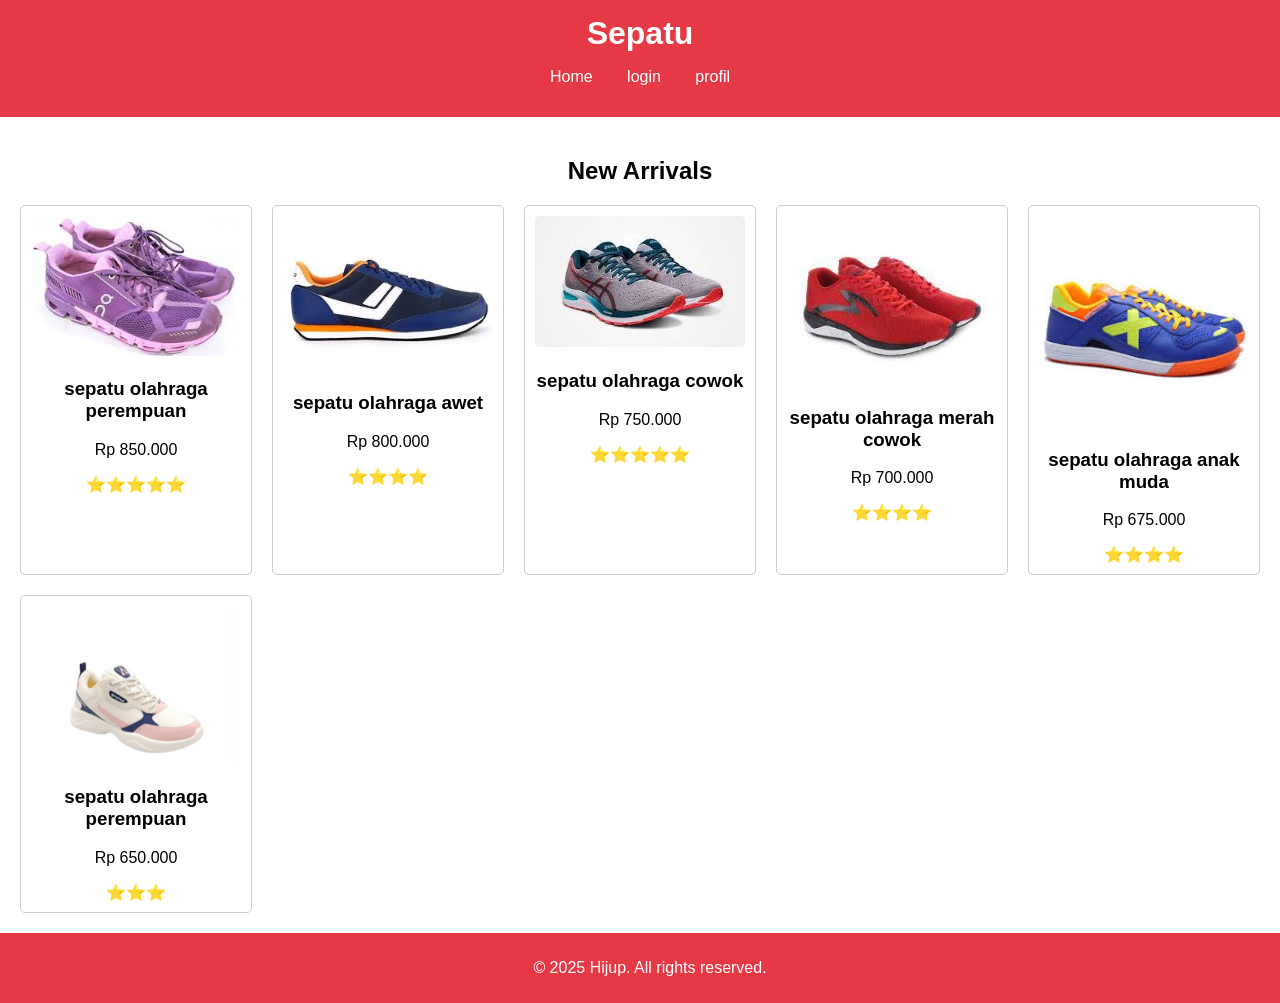
<file: beranda_home1.html>
<!DOCTYPE html>  
<html lang="id">  
<head>  
    <meta charset="UTF-8">  
    <meta name="viewport" content="width=device-width, initial-scale=1.0">  
    <title>Halaman Home - Hijup</title>  
    <link rel="stylesheet" href="beranda_home1.css">  
</head>  
<body>  
    <header>  
        <div class="logo">  
            <h1>Sepatu</h1>  
        </div>  
        <nav>  
            <ul>  
                <li><a href="halaman_utama.html">Home</a></li>  
                <li><a href="login.html">login</a></li>  
                <li><a href="kevin.html">profil</a></li>   
            </ul>  
        </nav>  
    </header>  

    <main>  
        <h2>New Arrivals</h2>  
        <div class="product-grid">  
            <div class="product-item">  
                <img src="sepatubagus_1.jpg" alt="Produk 1">  
                <h3>sepatu olahraga perempuan</h3>  
                <p>Rp 850.000</p>  
                <div class="ratings">⭐⭐⭐⭐⭐</div>  
            </div>  
            <div class="product-item">  
                <img src="sepatu2.jpg" alt="Produk 2">  
                <h3>sepatu olahraga awet</h3>  
                <p>Rp 800.000</p>  
                <div class="ratings">⭐⭐⭐⭐</div>  
            </div>  
            <div class="product-item">  
                <img src="sepatubagus_3.jpg" alt="Produk 3">  
                <h3>sepatu olahraga cowok</h3>  
                <p>Rp 750.000</p>  
                <div class="ratings">⭐⭐⭐⭐⭐</div>  
            </div>  
            <div class="product-item">  
                <img src="sepatubagus_4.jpg" alt="Produk 4">  
                <h3>sepatu olahraga merah cowok</h3>  
                <p>Rp 700.000</p>  
                <div class="ratings">⭐⭐⭐⭐</div>  
            </div>  
            <div class="product-item">  
                <img src="sepatubagus_5.jpg" alt="Produk 5">  
                <h3>sepatu olahraga anak muda</h3>  
                <p>Rp 675.000</p>  
                <div class="ratings">⭐⭐⭐⭐</div>  
            </div>  
            <div class="product-item">  
                <img src="sepatubagus_6.png" alt="Produk 6">  
                <h3>sepatu olahraga perempuan</h3>  
                <p>Rp 650.000</p>  
                <div class="ratings">⭐⭐⭐</div>  
            </div>  
        </div>  
    </main>  

    <footer>  
        <p>&copy; 2025 Hijup. All rights reserved.</p>  
    </footer>  
</body>  
</html>
</file>
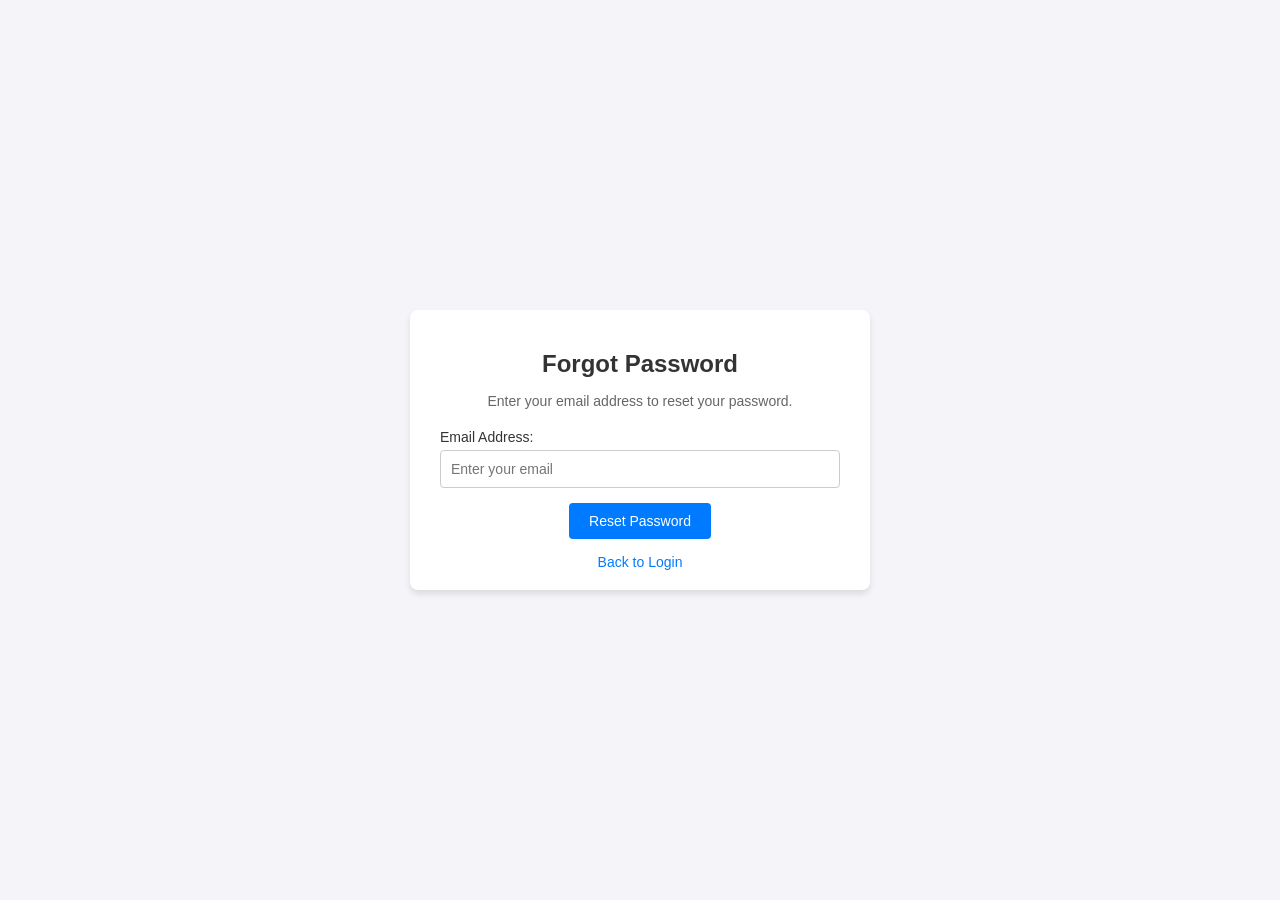
<file: forgot_password.html>
<!DOCTYPE html>
<html lang="en">
<head>
    <meta charset="UTF-8">
    <meta name="viewport" content="width=device-width, initial-scale=1.0">
    <title>Forgot Password</title>
    <link rel="stylesheet" href="forgot_password.css">
</head>
<body>

    <div class="forgot-password-container">
        <h2>Forgot Password</h2>
        <p>Enter your email address to reset your password.</p>
        <form action="/reset-password" method="POST">
            <div class="form-group">
                <label for="email">Email Address:</label>
                <input type="email" id="email" name="email" placeholder="Enter your email" required>
            </div>
            <button type="submit">Reset Password</button>
        </form>
        <a href="login.html" class="back-to-login">Back to Login</a>
    </div>
</body>
</html>
</file>
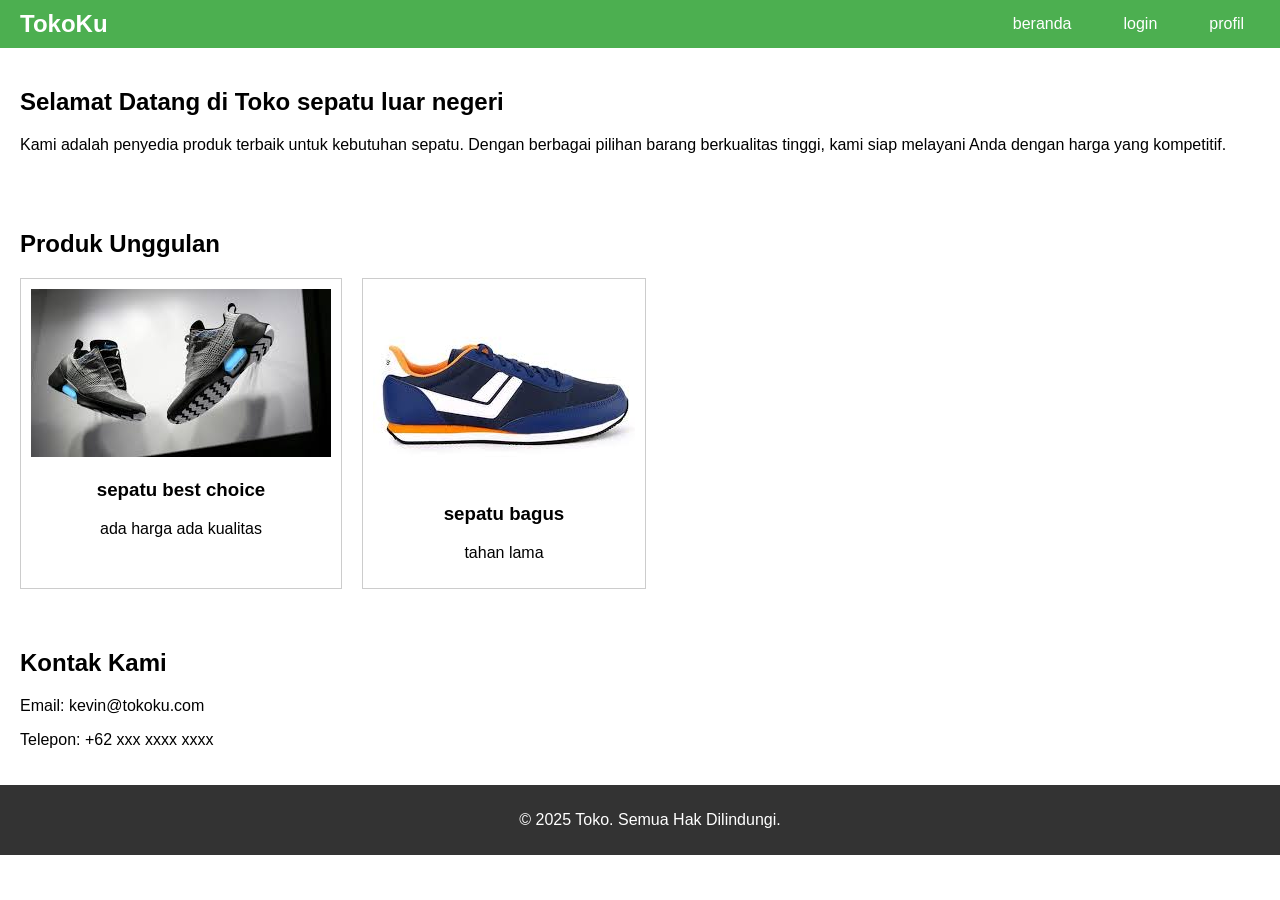
<file: halaman_utama.html>
<!DOCTYPE html>
<html lang="en">
<head>
  <meta charset="UTF-8">
  <meta name="viewport" content="width=device-width, initial-scale=1.0">
  <title>Profil Web Penjualan</title>
<link rel="stylesheet" href="halaman_utama.css"
</head>
<body>
  <header class="header">
    <div class="logo">TokoKu</div>
    <nav class="nav">
      <ul>
        <li><a href="beranda_home1.html">beranda</a></li>
        <li><a href="login.html">login</a></li>
        <li><a href="kevin.html">profil</a></li>
      </ul>
    </nav>
  </header>

  <section id="about" class="about">
    <h1>Selamat Datang di Toko sepatu luar negeri</h1>
    <p>Kami adalah penyedia produk terbaik untuk kebutuhan sepatu. Dengan berbagai pilihan barang berkualitas tinggi, kami siap melayani Anda dengan harga yang kompetitif.</p>
  </section>

  <section id="products" class="products">
    <h2>Produk Unggulan</h2>
    <div class="product-list">
      <div class="product-item">
        <img src="sepatu1.jpg" alt="Produk 1">
        <h3>sepatu best choice</h3>
        <p>ada harga ada kualitas</p>
      </div>
      <div class="product-item">
        <img src="sepatu2.jpg" alt="Produk 2">
        <h3>sepatu bagus </h3>
        <p>tahan lama </p>
      </div>
    </div>
  </section>

  <section id="contact" class="contact">
    <h2>Kontak Kami</h2>
    <p>Email: kevin@tokoku.com</p>
    <p>Telepon: +62 xxx xxxx xxxx</p>
  </section>

  <footer class="footer">
    <p>&copy; 2025 Toko. Semua Hak Dilindungi.</p>
  </footer>
</body>
</html>
</file>
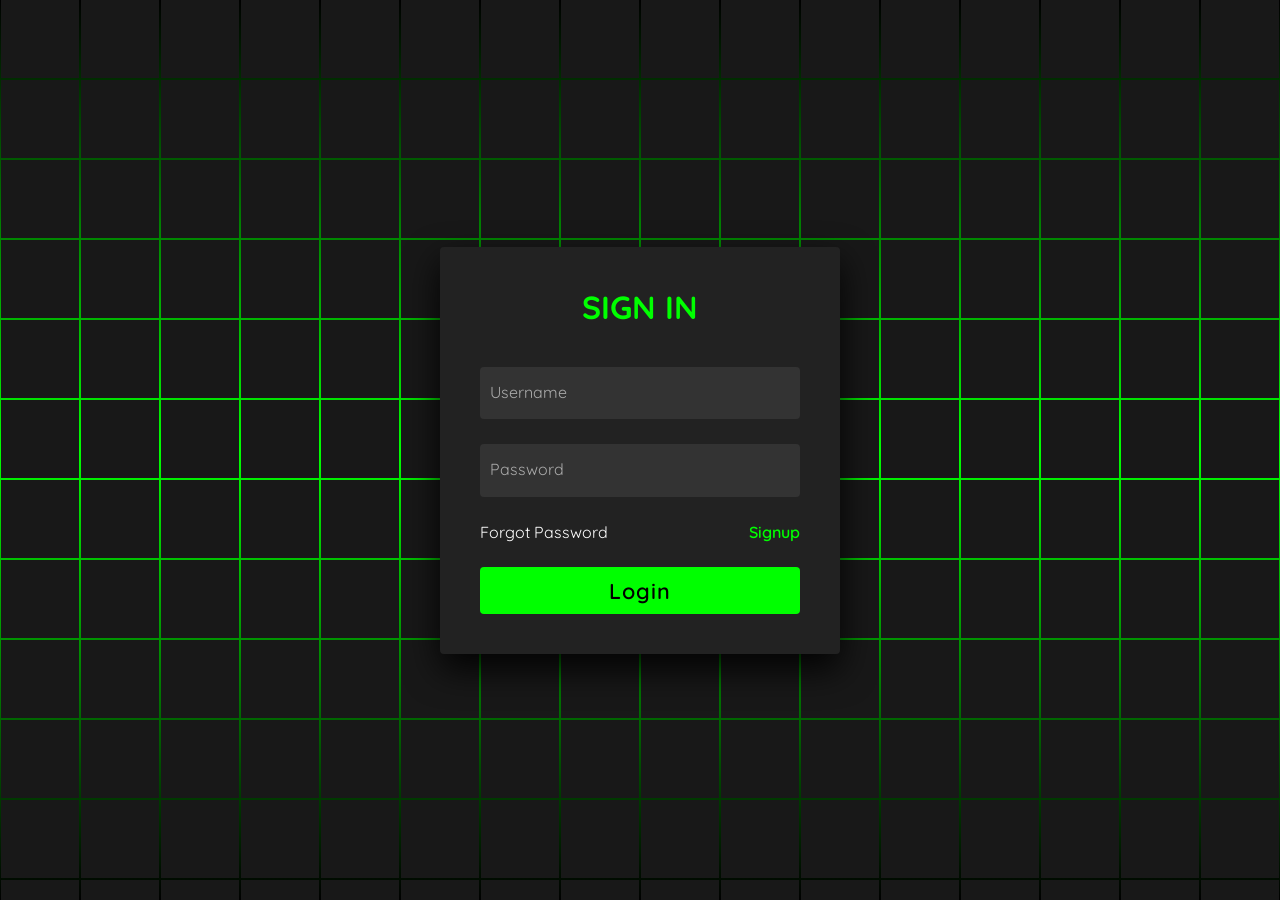
<file: login.html>
<!DOCTYPE html>
<html lang="en" >
<head>
  <meta charset="UTF-8">
  <title>Hacker Login Form</title>
  <link rel="stylesheet" href="login.css">

</head>
<body>
<!-- partial:index.partial.html -->
<section>

    <span></span>
    <span></span>
    <span></span>
    <span></span>
    <span></span>
    <span></span>
    <span></span>
    <span></span>
    <span></span>
    <span></span>
    <span></span>
    <span></span>
    <span></span>
    <span></span>
    <span></span>
    <span></span>
    <span></span>
    <span></span>
    <span></span>
    <span></span>
    <span></span>
    <span></span>
    <span></span>
    <span></span>
    <span></span>
    <span></span>
    <span></span>
    <span></span>
    <span></span>
    <span></span>
    <span></span>
    <span></span>
    <span></span>
    <span></span>
    <span></span>
    <span></span>
    <span></span>
    <span></span>
    <span></span>
    <span></span>
    <span></span>
    <span></span>
    <span></span>
    <span></span>
    <span></span>
    <span></span>
    <span></span>
    <span></span>
    <span></span>
    <span></span>
    <span></span>
    <span></span>
    <span></span>
    <span></span>
    <span></span>
    <span></span>
    <span></span>
    <span></span>
    <span></span>
    <span></span>
    <span></span>
    <span></span>
    <span></span>
    <span></span>
    <span></span>
    <span></span>
    <span></span>
    <span></span>
    <span></span>
    <span></span>
    <span></span>
    <span></span>
    <span></span>
    <span></span>
    <span></span>
    <span></span>
    <span></span>
    <span></span>
    <span></span>
    <span></span>
    <span></span>
    <span></span>
    <span></span>
    <span></span>
    <span></span>
    <span></span>
    <span></span>
    <span></span>
    <span></span>
    <span></span>
    <span></span>
    <span></span>
    <span></span>
    <span></span>
    <span></span>
    <span></span>
    <span></span>
    <span></span>
    <span></span>
    <span></span>
    <span></span>
    <span></span>
    <span></span>
    <span></span>
    <span></span>
    <span></span>
    <span></span>
    <span></span>
    <span></span>
    <span></span>
    <span></span>
    <span></span>
    <span></span>
    <span></span>
    <span></span>
    <span></span>
    <span></span>
    <span></span>
    <span></span>
    <span></span>
    <span></span>
    <span></span>
    <span></span>
    <span></span>
    <span></span>
    <span></span>
    <span></span>
    <span></span>
    <span></span>
    <span></span>
    <span></span>
    <span></span>
    <span></span>
    <span></span>
    <span></span>
    <span></span>
    <span></span>
    <span></span>
    <span></span>
    <span></span>
    <span></span>
    <span></span>
    <span></span>
    <span></span>
    <span></span>
    <span></span>
    <span></span>
    <span></span>
    <span></span>
    <span></span>
    <span></span>
    <span></span>
    <span></span>
    <span></span>
    <span></span>
    <span></span>
    <span></span>
    <span></span>
    <span></span>
    <span></span>
    <span></span>
    <span></span>
    <span></span>
    <span></span>
    <span></span>
    <span></span>
    <span></span>
    <span></span>
    <span></span>
    <span></span>
    <span></span>
    <span></span>
    <span></span>
    <span></span>
    <span></span>
    <span></span>
    <span></span>
    <span></span>
    <span></span>
    <span></span>
    <span></span>
    <span></span>
    <span></span>
    <span></span>
    <span></span>
    <span></span>
    <span></span>
    <span></span>
    <span></span>
    <span></span>
    <span></span>
    <span></span>
    <span></span>
    <span></span>
    <span></span>
    <span></span>
    <span></span>
    <span></span>
    <span></span>
    <span></span>
    <span></span>
    <span></span>
    <span></span>
    <span></span>
    <span></span>
    <span></span>
    <span></span>
    <span></span>
    <span></span>
    <span></span>
    <span></span>
    <span></span>
    <span></span>
    <span></span>
    <span></span>
    <span></span>
    <span></span>
    <span></span>
    <span></span>
    <span></span>
    <span></span>
    <span></span>
    <span></span>
    <span></span>
    <span></span>
    <span></span>
    <span></span>
    <span></span>
    <span></span>
    <span></span>
    <span></span>
    <span></span>
    <span></span>
    <span></span>
    <span></span>
    <span></span>
    <span></span>
    <span></span>
    <span></span>
    <span></span>
    <span></span>
    <span></span>
    <span></span>
    <span></span>
    <span></span>
    <span></span>
    <span></span>
    <span></span>
    <span></span>
    <span></span>
    <span></span>
    <span></span>
    <span></span>
    <span></span>
    <span></span>
    <span></span>
    <span></span>
    <span></span>
    <span></span>
    <span></span>

    <div class="signin">
      <div class="content">
        <h2>Sign In</h2>
        <div class="form">
          <div class="inputBox">
            <input type="text" required>
            <i>Username</i>
          </div>
          <div class="inputBox">
            <input type="password" required>
            <i>Password</i>
          </div>
          
          <div class="links">
            <a href="forgot_password.html">Forgot Password</a>
            <a href="register1.html">Signup</a>
          </div>
          <div class="inputBox">
            <input type="submit" value="Login">
          </div>
          
        </div>
      </div>
    </div>
  </section>
<!-- partial -->
  
</body>
</html>
</file>
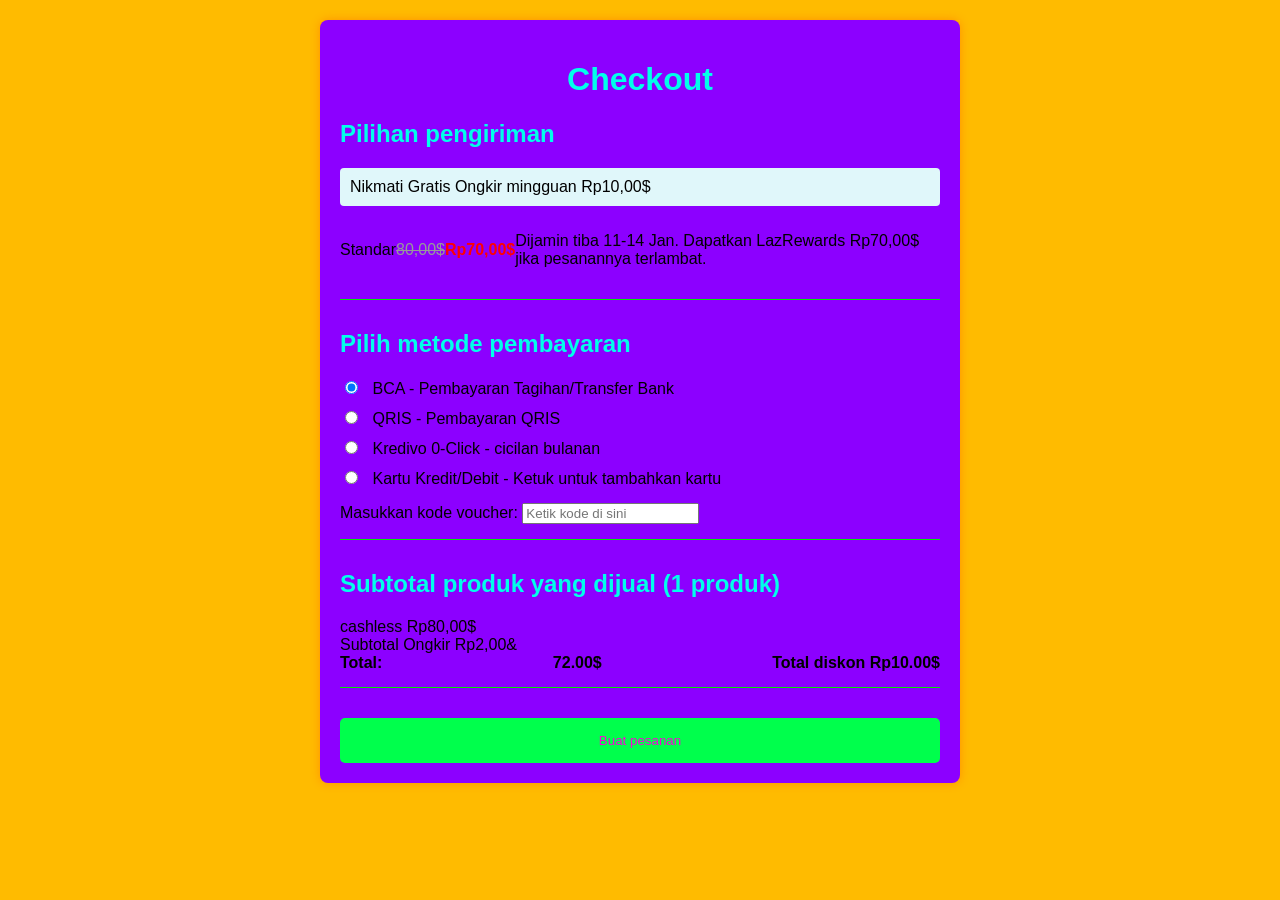
<file: pembayaran.html>
<!DOCTYPE html>  
<html lang="en">  
<head>  
    <meta charset="UTF-8">  
    <meta http-equiv="X-UA-Compatible" content="IE=edge">  
    <meta name="viewport" content="width=device-width, initial-scale=1.0">  
    <link rel="stylesheet" href="bayar.css">  
    <title>Checkout</title>  
</head>  
<body>  
    <div class="checkout-container">  
        <header>  
            <h1>Checkout</h1>  
        </header>  

        <section class="shipping-options">  
            <h2>Pilihan pengiriman</h2>  
            <p class="shipping-info">Nikmati Gratis Ongkir mingguan Rp10,00$</p>  
            <div class="shipping-detail">  
                <span>Standar</span>  
                <span class="original-price">80,00$</span>  
                <span class="discounted-price">Rp70,00$</span>  
                <p class="shipping-note">Dijamin tiba 11-14 Jan. Dapatkan LazRewards Rp70,00$ jika pesanannya terlambat.</p>  
            </div>  
        </section>  

        <section class="payment-method">  
            <h2>Pilih metode pembayaran</h2>  
            <form>  
                <div class="payment-option">  
                    <input type="radio" id="bca" name="payment" value="bca" checked>  
                    <label for="bca">BCA - Pembayaran Tagihan/Transfer Bank</label>  
                </div>  
                <div class="payment-option">  
                    <input type="radio" id="qris" name="payment" value="qris">  
                    <label for="qris">QRIS - Pembayaran QRIS</label>  
                </div>  
                <div class="payment-option">  
                    <input type="radio" id="kredivo" name="payment" value="kredivo">  
                    <label for="kredivo">Kredivo 0-Click - cicilan bulanan</label>  
                </div>  
                <div class="payment-option">  
                    <input type="radio" id="credit-card" name="payment" value="credit-card">  
                    <label for="credit-card">Kartu Kredit/Debit - Ketuk untuk tambahkan kartu</label>  
                </div>  
                <div class="voucher">  
                    <label for="voucher">Masukkan kode voucher:</label>  
                    <input type="text" id="voucher" placeholder="Ketik kode di sini">  
                </div>  
            </form>  
        </section>  

        <section class="subtotal">  
            <h2>Subtotal produk yang dijual (1 produk)</h2>  
            <div class="subtotal-detail">  
                <span>cashless</span>  
                <span>Rp80,00$</span>  
            </div>  
            <div class="subtotal-detail">  
                <span>Subtotal Ongkir</span>  
                <span>Rp2,00&</span>  
            </div>  
            <div class="total">  
                <span>Total:</span>  
                <span class="total-amount">72.00$</span>  
                <span class="total-discount">Total diskon Rp10.00$</span>  
            </div>  
        </section>  

        <button class="order-button">Buat pesanan</button>  
    </div>  
</body>  
</html>
</file>
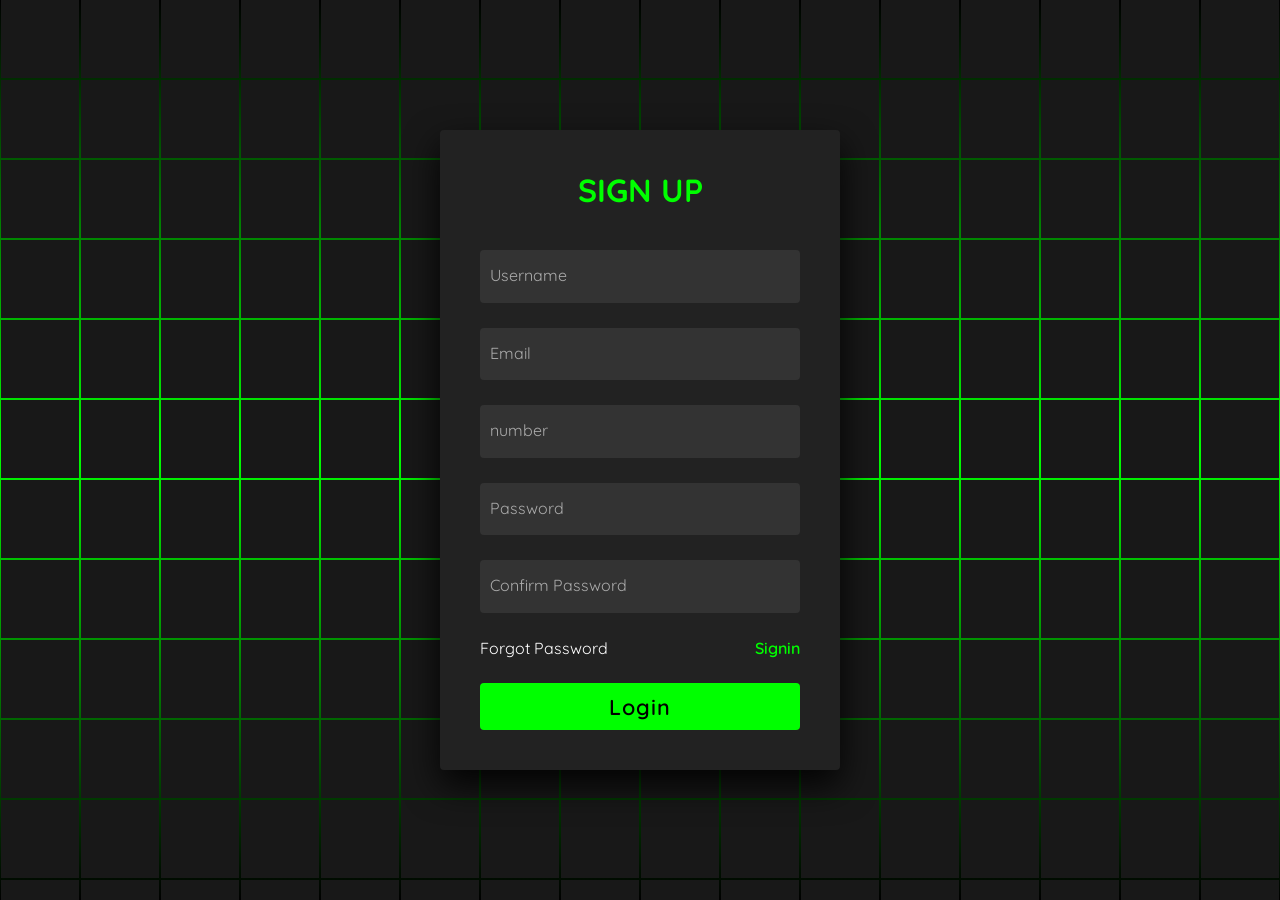
<file: register1.html>
<!DOCTYPE html>
<html lang="en" >
<head>
  <meta charset="UTF-8">
  <title>Hacker Login Form</title>
  <link rel="stylesheet" href="register.css">

</head>
<body>
<!-- partial:index.partial.html -->
<section>

    <span></span>
    <span></span>
    <span></span>
    <span></span>
    <span></span>
    <span></span>
    <span></span>
    <span></span>
    <span></span>
    <span></span>
    <span></span>
    <span></span>
    <span></span>
    <span></span>
    <span></span>
    <span></span>
    <span></span>
    <span></span>
    <span></span>
    <span></span>
    <span></span>
    <span></span>
    <span></span>
    <span></span>
    <span></span>
    <span></span>
    <span></span>
    <span></span>
    <span></span>
    <span></span>
    <span></span>
    <span></span>
    <span></span>
    <span></span>
    <span></span>
    <span></span>
    <span></span>
    <span></span>
    <span></span>
    <span></span>
    <span></span>
    <span></span>
    <span></span>
    <span></span>
    <span></span>
    <span></span>
    <span></span>
    <span></span>
    <span></span>
    <span></span>
    <span></span>
    <span></span>
    <span></span>
    <span></span>
    <span></span>
    <span></span>
    <span></span>
    <span></span>
    <span></span>
    <span></span>
    <span></span>
    <span></span>
    <span></span>
    <span></span>
    <span></span>
    <span></span>
    <span></span>
    <span></span>
    <span></span>
    <span></span>
    <span></span>
    <span></span>
    <span></span>
    <span></span>
    <span></span>
    <span></span>
    <span></span>
    <span></span>
    <span></span>
    <span></span>
    <span></span>
    <span></span>
    <span></span>
    <span></span>
    <span></span>
    <span></span>
    <span></span>
    <span></span>
    <span></span>
    <span></span>
    <span></span>
    <span></span>
    <span></span>
    <span></span>
    <span></span>
    <span></span>
    <span></span>
    <span></span>
    <span></span>
    <span></span>
    <span></span>
    <span></span>
    <span></span>
    <span></span>
    <span></span>
    <span></span>
    <span></span>
    <span></span>
    <span></span>
    <span></span>
    <span></span>
    <span></span>
    <span></span>
    <span></span>
    <span></span>
    <span></span>
    <span></span>
    <span></span>
    <span></span>
    <span></span>
    <span></span>
    <span></span>
    <span></span>
    <span></span>
    <span></span>
    <span></span>
    <span></span>
    <span></span>
    <span></span>
    <span></span>
    <span></span>
    <span></span>
    <span></span>
    <span></span>
    <span></span>
    <span></span>
    <span></span>
    <span></span>
    <span></span>
    <span></span>
    <span></span>
    <span></span>
    <span></span>
    <span></span>
    <span></span>
    <span></span>
    <span></span>
    <span></span>
    <span></span>
    <span></span>
    <span></span>
    <span></span>
    <span></span>
    <span></span>
    <span></span>
    <span></span>
    <span></span>
    <span></span>
    <span></span>
    <span></span>
    <span></span>
    <span></span>
    <span></span>
    <span></span>
    <span></span>
    <span></span>
    <span></span>
    <span></span>
    <span></span>
    <span></span>
    <span></span>
    <span></span>
    <span></span>
    <span></span>
    <span></span>
    <span></span>
    <span></span>
    <span></span>
    <span></span>
    <span></span>
    <span></span>
    <span></span>
    <span></span>
    <span></span>
    <span></span>
    <span></span>
    <span></span>
    <span></span>
    <span></span>
    <span></span>
    <span></span>
    <span></span>
    <span></span>
    <span></span>
    <span></span>
    <span></span>
    <span></span>
    <span></span>
    <span></span>
    <span></span>
    <span></span>
    <span></span>
    <span></span>
    <span></span>
    <span></span>
    <span></span>
    <span></span>
    <span></span>
    <span></span>
    <span></span>
    <span></span>
    <span></span>
    <span></span>
    <span></span>
    <span></span>
    <span></span>
    <span></span>
    <span></span>
    <span></span>
    <span></span>
    <span></span>
    <span></span>
    <span></span>
    <span></span>
    <span></span>
    <span></span>
    <span></span>
    <span></span>
    <span></span>
    <span></span>
    <span></span>
    <span></span>
    <span></span>
    <span></span>
    <span></span>
    <span></span>
    <span></span>
    <span></span>
    <span></span>
    <span></span>
    <span></span>
    <span></span>
    <span></span>
    <span></span>
    <span></span>
    <span></span>
    <span></span>
    <span></span>
    <span></span>
    <span></span>
    <span></span>
    <span></span>
    <span></span>
    <span></span>
    <span></span>
    <span></span>
    <span></span>
    <span></span>
    <span></span>
    <span></span>
    <div class="signin">
      <div class="content">
        <h2>Sign up</h2>
        <div class="form">
          <div class="inputBox">
            <input type="text" required>
            <i>Username</i>
          </div>
          <div class="inputBox">
            <input type="password" required>
            <i>Email</i>
          </div>
          <div class="inputBox">
            <input type="text" required>
            <i>number</i>
            </div>
              <!-- Input untuk  password -->
              <div class="inputBox">
                <input type="password" required>
                <i>Password</i>
                </div>
              <!-- Input untuk konfirmasi password -->
          <div class="inputBox">
            <input type="password" required>
            <i>Confirm Password</i>
          </div>
          <!-- Link tambahan -->
          <div class="links">
            <a href="forgot_password.html">Forgot Password</a>
            <a href="login.html">Signin</a>
          </div>
          <!-- Tombol submit -->
          <div class="inputBox">
            <input type="submit" value="Login">
          </div>
          </div>
        </div>
      </div>
    </div>
  </section>
<!-- partial -->
  
</body>
</html>
</file>
<file: beranda_home1.css>
body {  
    font-family: Arial, sans-serif;  
    margin: 0;  
}  

header {  
    background-color: #e63946;  
    color: white;  
    padding: 15px;  
    text-align: center;  
}  

header .logo h1 {  
    margin: 0;  
}  

nav ul {  
    list-style: none;  
    padding: 0;  
}  

nav ul li {  
    display: inline;  
    margin: 0 15px;  
}  

nav ul li a {  
    color: white;  
    text-decoration: none;  
}  

main {  
    padding: 20px;  
    text-align: center;  
}  

.product-grid {  
    display: grid;  
    grid-template-columns: repeat(auto-fill, minmax(200px, 1fr));  
    gap: 20px;  
}  

.product-item {  
    border: 1px solid #ccc;  
    border-radius: 5px;  
    padding: 10px;  
}  

.product-item img {  
    max-width: 100%;  
    height: auto;  
    border-radius: 5px;  
}  

.ratings {  
    margin-top: 5px;  
    color: #ffcc00; /* Warna bintang */  
}  

footer {  
    background-color: #e63946;  
    color: white;  
    text-align: center;  
    padding: 10px;  
    position: relative;  
    bottom: 0;  
    width: 100%;  
}
</file>
<file: forgot_password.css>
body {
    font-family: Arial, sans-serif;
    background-color: #f4f4f9;
    margin: 0;
    padding: 0;
    display: flex;
    justify-content: center;
    align-items: center;
    height: 100vh;
}

.forgot-password-container {
    background: #ffffff;
    padding: 20px 30px;
    border-radius: 8px;
    box-shadow: 0 4px 6px rgba(0, 0, 0, 0.1);
    text-align: center;
    max-width: 400px;
    width: 100%;
}

h2 {
    color: #333;
    margin-bottom: 15px;
}

p {
    color: #666;
    margin-bottom: 20px;
    font-size: 14px;
}

.form-group {
    margin-bottom: 15px;
    text-align: left;
}

label {
    display: block;
    margin-bottom: 5px;
    font-size: 14px;
    color: #333;
}

input[type="email"] {
    width: 100%;
    padding: 10px;
    border: 1px solid #ccc;
    border-radius: 4px;
    font-size: 14px;
    box-sizing: border-box;
}

button {
    background-color: #007BFF;
    color: #fff;
    border: none;
    padding: 10px 20px;
    border-radius: 4px;
    font-size: 14px;
    cursor: pointer;
}

button:hover {
    background-color: #0056b3;
}

.back-to-login {
    display: block;
    margin-top: 15px;
    font-size: 14px;
    color: #007BFF;
    text-decoration: none;
}

.back-to-login:hover {
    text-decoration: underline;
}
</file>
<file: halaman_utama.css>
body {
    font-family: Arial, sans-serif;
    margin: 0;
    padding: 0;
}

.header {
    background-color: #4CAF50;
    color: white;
    display: flex;
    justify-content: space-between;
    align-items: center;
    padding: 10px 20px;
}

.logo {
    font-size: 24px;
    font-weight: bold;
}

.nav ul {
    list-style-type: none;
    margin: 0;
    padding: 0;
    display: flex;
}

.nav ul li {
    margin-left: 20px;
}

.nav ul li a {
    color: white;
    text-decoration: none;
    padding: 8px 16px;
    transition: background-color 0.3s;
}

.nav ul li a:hover {
    background-color: #45a049; /* Warna saat hover */
    border-radius: 4px;
}

.about, .products, .contact {
    padding: 20px;
}

.product-list {
    display: flex;
    gap: 20px; /* Jarak antar produk */
}

.product-item {
    border: 1px solid #ccc;
    padding: 10px;
    text-align: center;
}

.product-item img {
    max-width: 100%; /* Responsif */
    height: auto;
}

.footer {
    text-align: center;
    padding: 10px;
    background-color: #333; /* Warna latar belakang footer */
    color: white; /* Warna teks footer */
    position: relative;
    bottom: 0;
    width: 100%;
}
</file>
<file: login.css>
/* Font import and global reset */
@import url('https://fonts.googleapis.com/css2?family=Quicksand:wght@300;400;500;600;700&display=swap');

/* Global reset */
* {
    margin: 0;
    padding: 0;
    box-sizing: border-box;
    font-family: 'Quicksand', sans-serif;
}

/* Body styling */
body {
    display: flex;
    justify-content: center;
    align-items: center;
    min-height: 100vh;
    background: #000;
}

/* Section styles */
section {
    position: absolute;
    width: 100vw;
    height: 100vh;
    display: flex;
    justify-content: center;
    align-items: center;
    gap: 2px;
    flex-wrap: wrap;
    overflow: hidden;
}

/* Animated gradient effect */
section::before {
    content: '';
    position: absolute;
    width: 100%;
    height: 100%;
    background: linear-gradient(#000, #0f0, #000);
    animation: animate 5s linear infinite;
}

/* Animation keyframes */
@keyframes animate {
    0% {
        transform: translateY(-100%);
    }
    100% {
        transform: translateY(100%);
    }
}

/* Styling for individual spans */
section span {
    position: relative;
    display: block;
    width: calc(6.25vw - 2px);
    height: calc(6.25vw - 2px);
    background: #181818;
    z-index: 2;
    transition: 1.5s;
}

section span:hover {
    background: #0f0;
    transition: 0s;
}

/* Sign-in form styles */
.signin {
    position: absolute;
    width: 400px;
    background: #222;
    z-index: 1000;
    display: flex;
    justify-content: center;
    align-items: center;
    padding: 40px;
    border-radius: 4px;
    box-shadow: 0 15px 35px rgba(0, 0, 0, 0.9);
}

.signin .content {
    position: relative;
    width: 100%;
    display: flex;
    justify-content: center;
    align-items: center;
    flex-direction: column;
    gap: 40px;
}

.signin .content h2 {
    font-size: 2em;
    color: #0f0;
    text-transform: uppercase;
}

.signin .content .form {
    width: 100%;
    display: flex;
    flex-direction: column;
    gap: 25px;
}

.signin .content .form .inputBox {
    position: relative;
    width: 100%;
}

.signin .content .form .inputBox input {
    position: relative;
    width: 100%;
    background: #333;
    border: none;
    outline: none;
    padding: 25px 10px 7.5px;
    border-radius: 4px;
    color: #fff;
    font-weight: 500;
    font-size: 1em;
}

.signin .content .form .inputBox i {
    position: absolute;
    left: 0;
    padding: 15px 10px;
    font-style: normal;
    color: #aaa;
    transition: 0.5s;
    pointer-events: none;
}

.signin .content .form .inputBox input:focus ~ i,
.signin .content .form .inputBox input:valid ~ i {
    transform: translateY(-7.5px);
    font-size: 0.8em;
    color: #fff;
}

.signin .content .form .links {
    position: relative;
    width: 100%;
    display: flex;
    justify-content: space-between;
}

.signin .content .form .links a {
    color: #fff;
    text-decoration: none;
}

.signin .content .form .links a:nth-child(2) {
    color: #0f0;
    font-weight: 600;
}

.signin .content .form .inputBox input[type="submit"] {
    padding: 10px;
    background: #0f0;
    color: #000;
    font-weight: 600;
    font-size: 1.35em;
    letter-spacing: 0.05em;
    cursor: pointer;
}

input[type="submit"]:active {
    opacity: 0.6;
}

/* Media queries for responsive design */
@media (max-width: 900px) {
    section span {
        width: calc(10vw - 2px);
        height: calc(10vw - 2px);
    }
}

@media (max-width: 600px) {
    section span {
        width: calc(20vw - 2px);
        height: calc(20vw - 2px);
    }
}
</file>
<file: bayar.css>
body {  
    font-family: Arial, sans-serif;  
    background-color: #ffbb00;  
    margin: 0;  
    padding: 20px;  
}  

.checkout-container {  
    max-width: 600px;  
    margin: auto;  
    background: rgb(140, 0, 255);  
    padding: 20px;  
    border-radius: 8px;  
    box-shadow: 0 0 10px rgba(255, 145, 2, 0.979);  
}  

header {  
    text-align: center;  
    margin-bottom: 20px;  
}  

h1, h2 {  
    color: #00ffea;  
}  

.shipping-options, .payment-method, .subtotal {  
    margin-bottom: 30px;  
    border-bottom: 1px solid #05e605;  
    padding-bottom: 15px;  
}  

.shipping-info {  
    background-color: #e0f7fa;  
    padding: 10px;  
    border-radius: 4px;  
    margin-bottom: 10px;  
}  

.shipping-detail {  
    display: flex;  
    justify-content: space-between;  
    align-items: center;  
}  

.original-price {  
    text-decoration: line-through;  
    color: #999;  
}  

.discounted-price {  
    color: #f00;  
    font-weight: bold;  
}  

.payment-option {  
    margin: 10px 0;  
}  

.payment-option input {  
    margin-right: 10px;  
}  

.voucher {  
    margin-top: 15px;  
}  

.total {  
    display: flex;  
    justify-content: space-between;  
    font-weight: bold;  
}  

.order-button {  
    width: 100%;  
    padding: 15px;  
    background-color: #00ff4c;  
    color: rgb(247, 6, 214);  
    border: none;  
    border-radius: 5px;  
    cursor: pointer;  
}  

.order-button:hover {  
    background-color: #ff0000;  
}
</file>
<file: register.css>
/* Font import and global reset */
@import url('https://fonts.googleapis.com/css2?family=Quicksand:wght@300;400;500;600;700&display=swap');

/* Global reset */
* {
    margin: 0;
    padding: 0;
    box-sizing: border-box;
    font-family: 'Quicksand', sans-serif;
}

/* Body styling */
body {
    display: flex;
    justify-content: center;
    align-items: center;
    min-height: 100vh;
    background: #000;
}

/* Section styles */
section {
    position: absolute;
    width: 100vw;
    height: 100vh;
    display: flex;
    justify-content: center;
    align-items: center;
    gap: 2px;
    flex-wrap: wrap;
    overflow: hidden;
}

/* Animated gradient effect */
section::before {
    content: '';
    position: absolute;
    width: 100%;
    height: 100%;
    background: linear-gradient(#000, #0f0, #000);
    animation: animate 5s linear infinite;
}

/* Animation keyframes */
@keyframes animate {
    0% {
        transform: translateY(-100%);
    }
    100% {
        transform: translateY(100%);
    }
}

/* Styling for individual spans */
section span {
    position: relative;
    display: block;
    width: calc(6.25vw - 2px);
    height: calc(6.25vw - 2px);
    background: #181818;
    z-index: 2;
    transition: 1.5s;
}

section span:hover {
    background: #0f0;
    transition: 0s;
}

/* Sign-in form styles */
.signin {
    position: absolute;
    width: 400px;
    background: #222;
    z-index: 1000;
    display: flex;
    justify-content: center;
    align-items: center;
    padding: 40px;
    border-radius: 4px;
    box-shadow: 0 15px 35px rgba(0, 0, 0, 0.9);
}

.signin .content {
    position: relative;
    width: 100%;
    display: flex;
    justify-content: center;
    align-items: center;
    flex-direction: column;
    gap: 40px;
}

.signin .content h2 {
    font-size: 2em;
    color: #0f0;
    text-transform: uppercase;
}

.signin .content .form {
    width: 100%;
    display: flex;
    flex-direction: column;
    gap: 25px;
}

.signin .content .form .inputBox {
    position: relative;
    width: 100%;
}

.signin .content .form .inputBox input {
    position: relative;
    width: 100%;
    background: #333;
    border: none;
    outline: none;
    padding: 25px 10px 7.5px;
    border-radius: 4px;
    color: #fff;
    font-weight: 500;
    font-size: 1em;
}

.signin .content .form .inputBox i {
    position: absolute;
    left: 0;
    padding: 15px 10px;
    font-style: normal;
    color: #aaa;
    transition: 0.5s;
    pointer-events: none;
}

.signin .content .form .inputBox input:focus ~ i,
.signin .content .form .inputBox input:valid ~ i {
    transform: translateY(-7.5px);
    font-size: 0.8em;
    color: #fff;
}

.signin .content .form .links {
    position: relative;
    width: 100%;
    display: flex;
    justify-content: space-between;
}

.signin .content .form .links a {
    color: #fff;
    text-decoration: none;
}

.signin .content .form .links a:nth-child(2) {
    color: #0f0;
    font-weight: 600;
}

.signin .content .form .inputBox input[type="submit"] {
    padding: 10px;
    background: #0f0;
    color: #000;
    font-weight: 600;
    font-size: 1.35em;
    letter-spacing: 0.05em;
    cursor: pointer;
}

input[type="submit"]:active {
    opacity: 0.6;
}

/* Media queries for responsive design */
@media (max-width: 900px) {
    section span {
        width: calc(10vw - 2px);
        height: calc(10vw - 2px);
    }
}

@media (max-width: 600px) {
    section span {
        width: calc(20vw - 2px);
        height: calc(20vw - 2px);
    }
}
</file>
